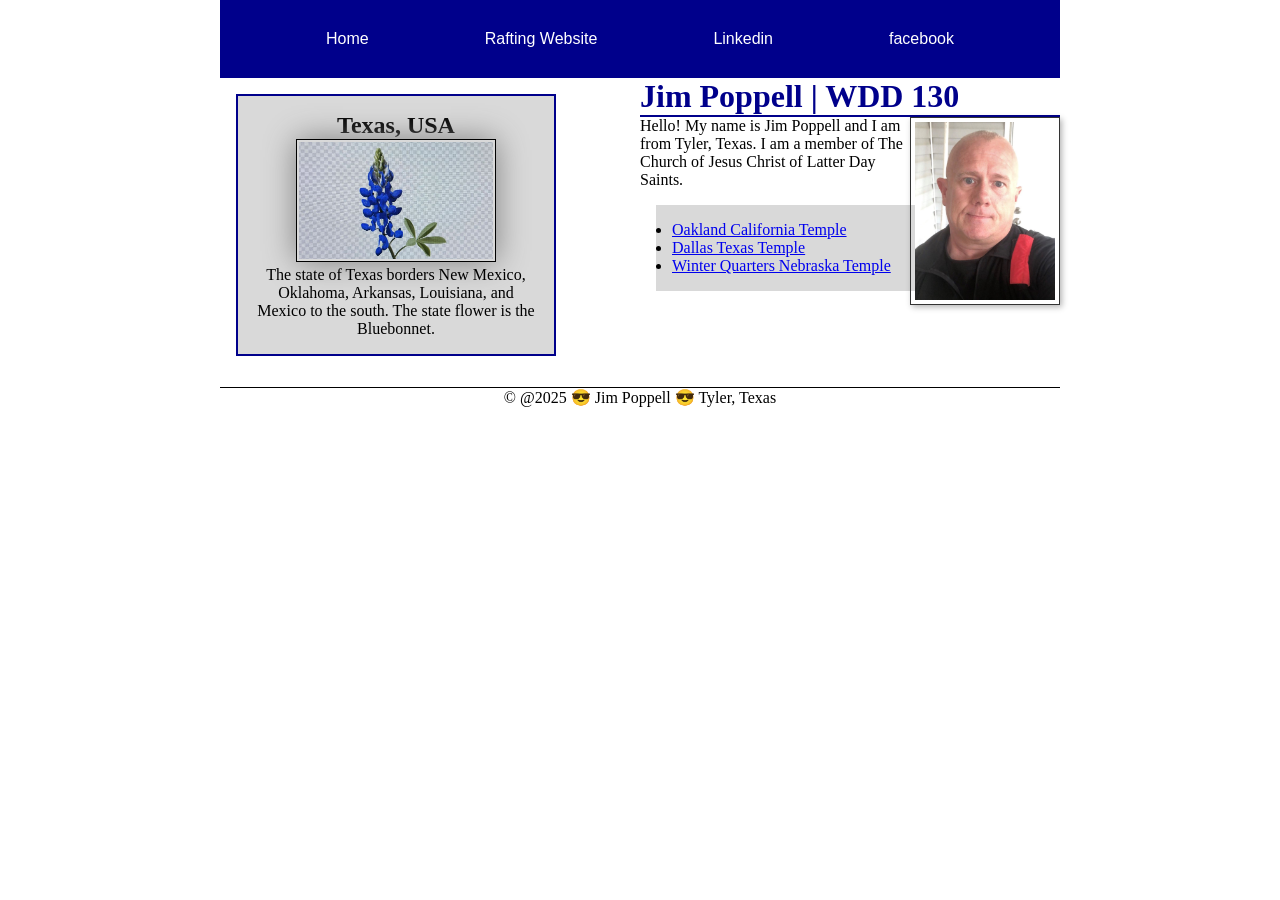
<file: index.html>
<!DOCTYPE html>
<html lang="en">

<head>
    <meta charset="UTF-8">
    <meta name="viewport" content="width=device-width, initial-scale=1.0">
    <title>Jim Poppell | WDD 130</title>
    <meta name="description" content="Jim Poppell's BYU-Idaho WDD 130 course home page for block 6">
    <meta name="author" content="Jim Poppell">
    <link rel="stylesheet" href="styles/styles.css">
</head>

<body>
    <header>
        <nav>
            <a href="#">Home</a>
            <a href="wwr/">Rafting Website</a>
            <a href="https://linkedin.com" target="_blank">Linkedin</a>
            <a href="https://facebook.com" target="_blank">facebook</a>
        </nav>
    </header>
    <div class="grid">
        <main>
            <h1>Jim Poppell | WDD 130</h1>
            <img src="images/profile.jpg" alt="Jim Poppell profile picture" width="200">
            <p>Hello! My name is Jim Poppell and I am from Tyler, Texas. I am a member of The Church of Jesus Christ of Latter Day Saints.</p>

            <ul class="box">
                <li><a href="https://www.churchofjesuschrist.org/temples/details/oakland-california-temple?lang=eng" target="_blank">Oakland California Temple</a></li>
                <li><a href="https://www.churchofjesuschrist.org/temples/details/dallas-texas-temple?lang=eng" target="_blank">Dallas Texas Temple</a></li>
                <li><a href="https://www.churchofjesuschrist.org/temples/details/winter-quarters-nebraska-temple?lang=eng" target="_blank">Winter Quarters Nebraska Temple</a></li>
            </ul>
        </main>
        <aside class="box">
            <h2>Texas, USA</h2>
            <img src="week02/images/bluebonnet.jpg" alt="Texas state flower is the bluebonnet" width="200">
            <p>The state of Texas borders New Mexico, Oklahoma, Arkansas, Louisiana, and Mexico to the south. The state flower is the Bluebonnet. </p>
        </aside>
    </div>
    <footer>
        <p>&copy; @2025 &#128526; Jim Poppell &#128526; Tyler, Texas</p>
    </footer>
</body>

</html>
</file>
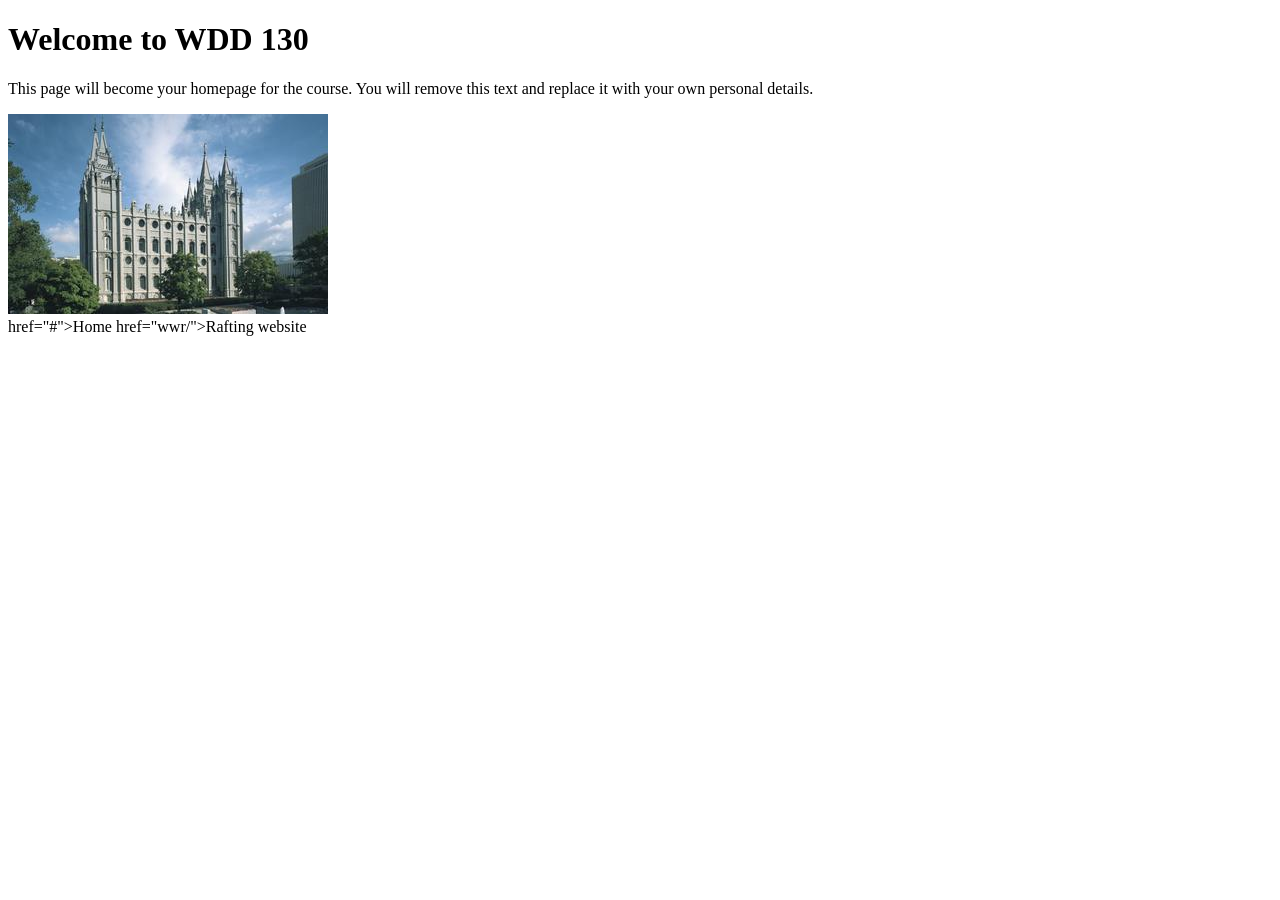
<file: index2.html>
<!DOCTYPE html>
<html lang="en">

<head>
    <meta charset="UTF-8">
    <meta name="viewport" content="width=device-width, initial-scale=1.0">
    <title>Jim Poppell | WDD 130</title>
</head>

<body>
    <h1>Welcome to WDD 130</h1>
    <p>This page will become your homepage for the course. You will remove this text and replace it with your own personal details.</p>

    <img src="images/salt-lake-temple.jpg" alt="The Salt Lake Temple.">

    <header>
        <nav>
            <a> href="#">Home</a>
            <a> href="wwr/">Rafting website</a>
        </nav>
    </header>

    <main></main>
    <footer>
    </footer>

</body>

</html>
</file>
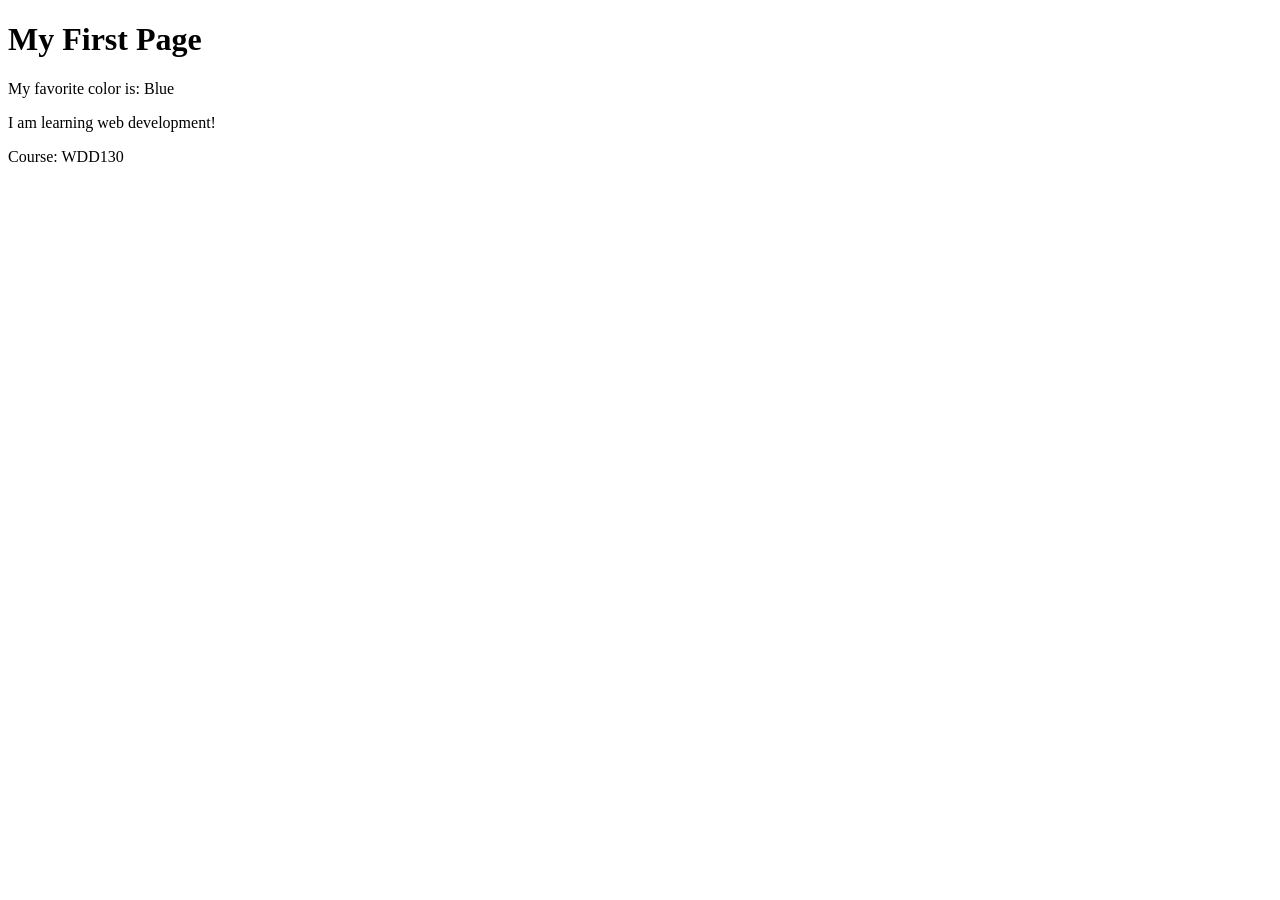
<file: week01/first-page.html>
<!DOCTYPE html>
<html lang="en">

<head>
    <meta charset="UTF-8">
    <meta name="viewport" content="width=device-width, initial-scale=1.0">
    <title>My First Page</title>
</head>

<body>
    <h1>My First Page</h1>
    <p>My favorite color is: Blue </p>
    <p>I am learning web development!</p>
    <p>Course: WDD130</p>
</body>

</html>
</file>
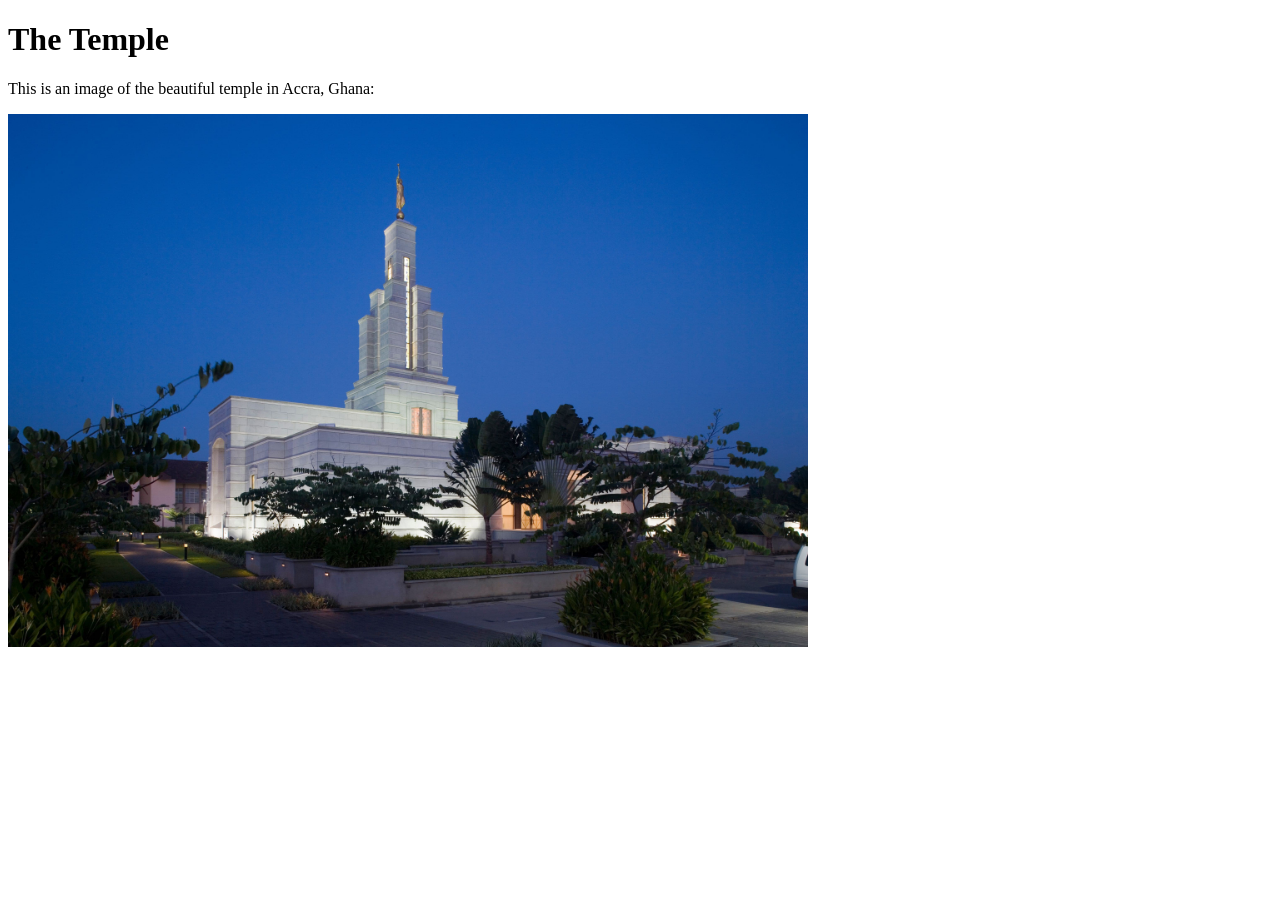
<file: week01/images.html>
<!DOCTYPE html>
<html lang="en">

<head>
    <meta charset="UTF-8">
    <meta name="viewport" content="width=device-width, initial-scale=1.0">
    <title>Temple Image</title>
</head>

<body>
    <h1>The Temple</h1>
    <p>This is an image of the beautiful temple in Accra, Ghana:</p>
    <img src="images/temple-small.jpeg" alt="The Accra Ghana Temple" width="800" height="533">

</body>

</html>
</file>
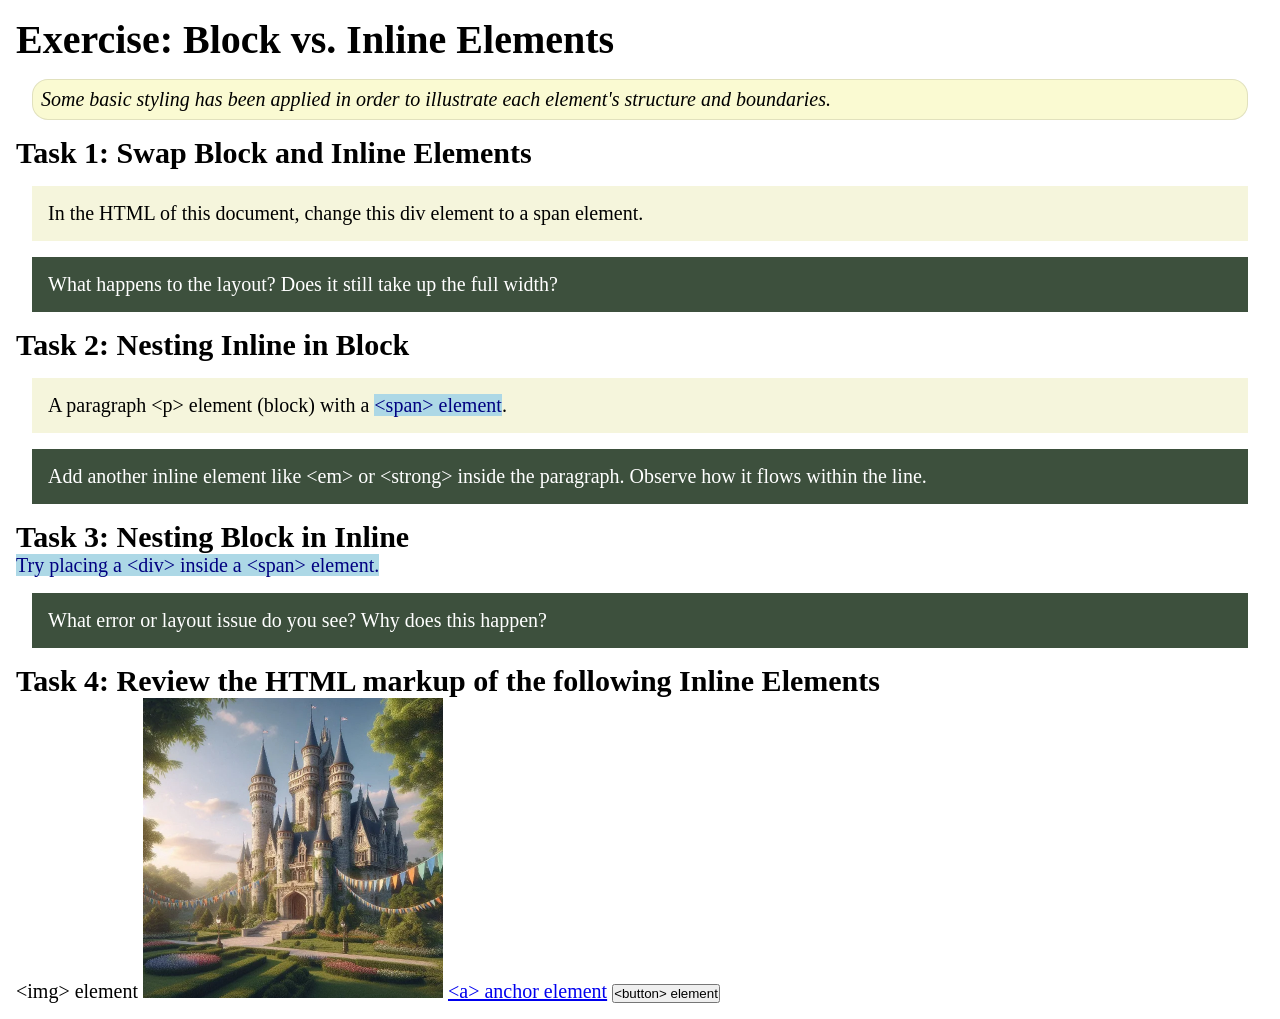
<file: week02/block-vs-inline.html>
<!DOCTYPE html>
<html lang="en">

<head>
    <meta charset="UTF-8">
    <meta name="viewport" content="width=device-width, initial-scale=1.0">
    <title>Exercise: Block vs. Inline Elements</title>
    <link rel="stylesheet" href="styles/block-vs-inline.css">
</head>

<body>
    <main>
        <h1>Exercise: Block vs. Inline Elements</h1>
        <p class="note">Some basic styling has been applied in order to illustrate each element's structure and boundaries.</p>

        <h2>Task 1: Swap Block and Inline Elements</h2>
        <div>In the HTML of this document, change this div element to a span element.</div>

        <p class="question">What happens to the layout? Does it still take up the full width?</p>

        <h2>Task 2: Nesting Inline in Block</h2>
        <p>A paragraph &lt;p&gt; element (block) with a <span>&lt;span&gt; element</span>.</p>
        <p class="question">Add another inline element like &lt;em&gt; or &lt;strong&gt; inside the paragraph. Observe how it flows within the line.</p>

        <h2>Task 3: Nesting Block in Inline</h2>
        <span>Try placing a &lt;div&gt; inside a &lt;span&gt; element.</span>
        <p class="question">What error or layout issue do you see? Why does this happen?</p>

        <h2>Task 4: Review the HTML markup of the following Inline Elements</h2>
        &lt;img&gt; element
        <img src="images/castle.webp" alt="placeholder image (images are inline)" width="300" height="300">
        <a href="https://churchofjesuschrist.org">&lt;a&gt; anchor element</a>
        <button type="button">&lt;button&gt; element</button>
    </main>
</body>

</html>
</file>
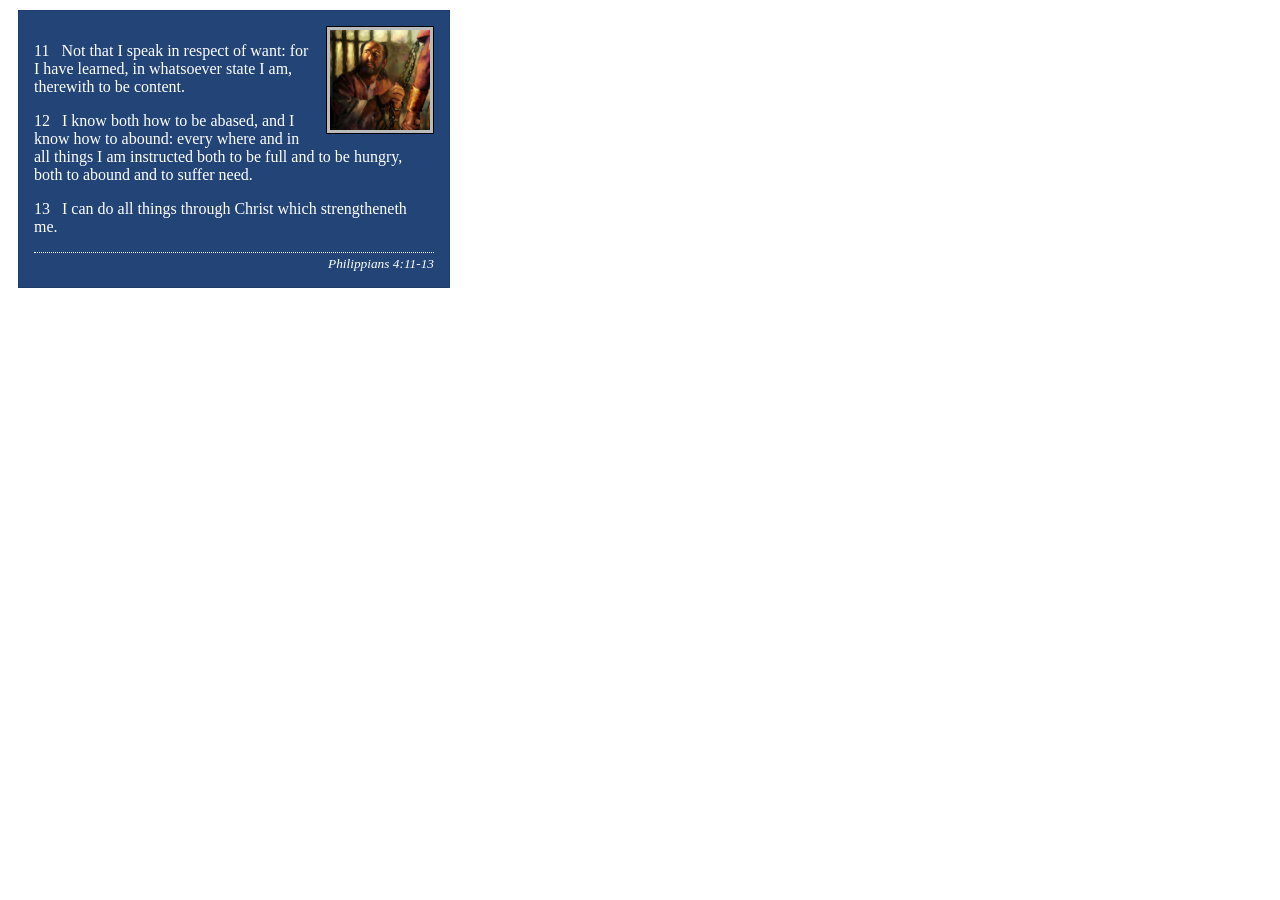
<file: week02/box-model-solution.html>
<!DOCTYPE html>
<html lang="en">

<head>
    <meta charset="UTF-8">
    <meta name="viewport" content="width=device-width, initial-scale=1.0">
    <title>Box Model Activity</title>
    <link rel="stylesheet" href="styles/box-model-solution.css">
</head>

<body>
    <main>
        <div class="callout">
            <img src="images/apostle-paul-imprisoned.webp" alt="Paul the Apostle - Imprisoned in Rome" width="200" height="200">
            <blockquote>
                <p>11 &nbsp; Not that I speak in respect of want: for I have learned, in whatsoever state I am, therewith to be content.</p>
                <p>12 &nbsp; I know both how to be abased, and I know how to abound: every where and in all things I am instructed both to be full and to be hungry, both to abound and to suffer need.</p>
                <p>13 &nbsp; I can do all things through Christ which strengtheneth me.</p>
            </blockquote>
            <cite>Philippians 4:11-13</cite>
        </div>
    </main>
</body>

</html>
</file>
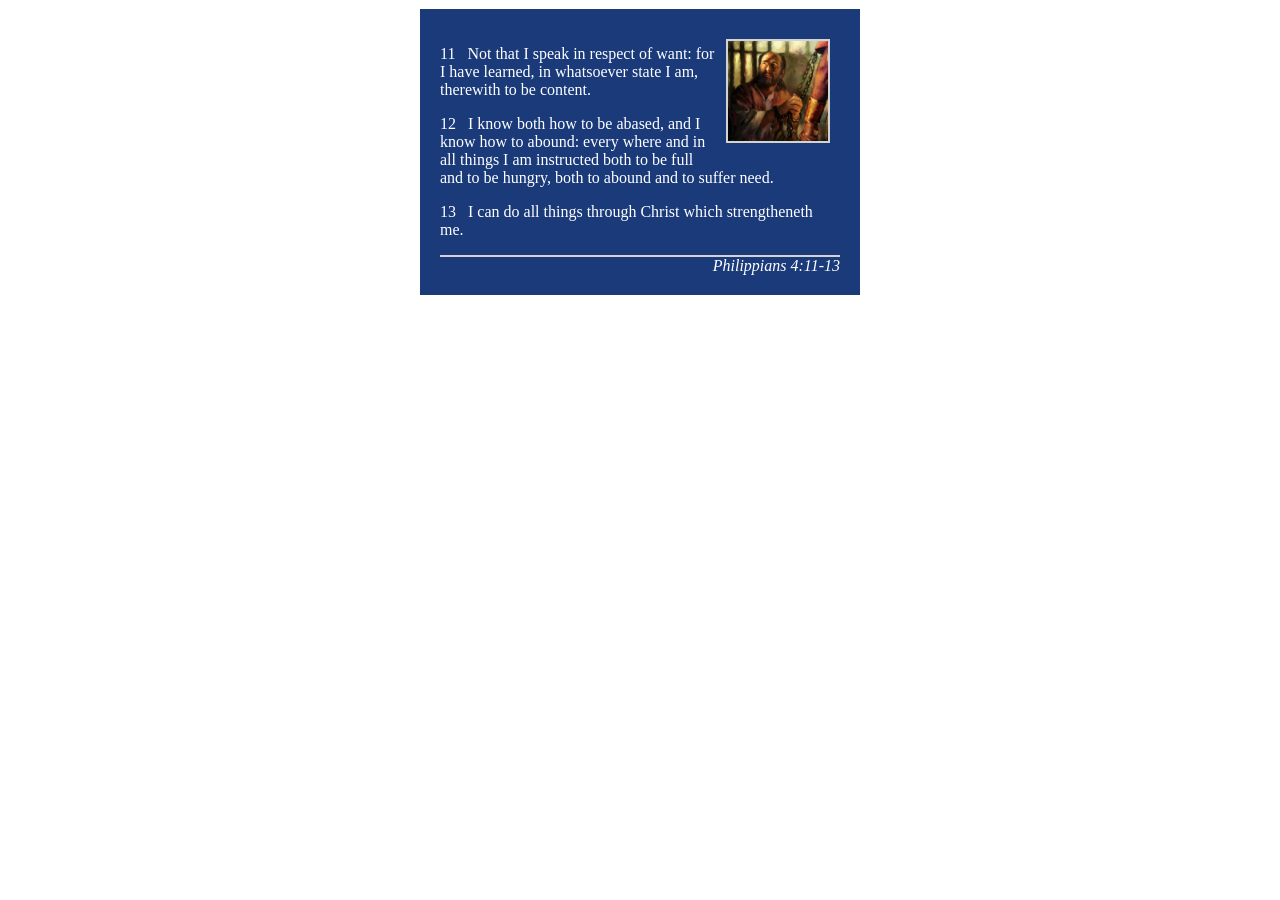
<file: week02/box-model.html>
<!DOCTYPE html>
<html lang="en">

<head>
    <meta charset="UTF-8">
    <meta name="viewport" content="width=device-width, initial-scale=1.0">
    <title>Box Model Activity</title>
    <link rel="stylesheet" href="styles/box-model.css">

</head>

<body>
    <main>
        <div class="callout">
            <img src="images/apostle-paul-imprisoned.webp" alt="Paul the Apostle - Imprisoned in Rome" width="200" height="200">
            <blockquote>
                <p>11 &nbsp; Not that I speak in respect of want: for I have learned, in whatsoever state I am, therewith to be content.</p>
                <p>12 &nbsp; I know both how to be abased, and I know how to abound: every where and in all things I am instructed both to be full and to be hungry, both to abound and to suffer need.</p>
                <p>13 &nbsp; I can do all things through Christ which strengtheneth me.</p>
            </blockquote>
            <cite>Philippians 4:11-13</cite>
        </div>
    </main>
</body>

</html>
</file>
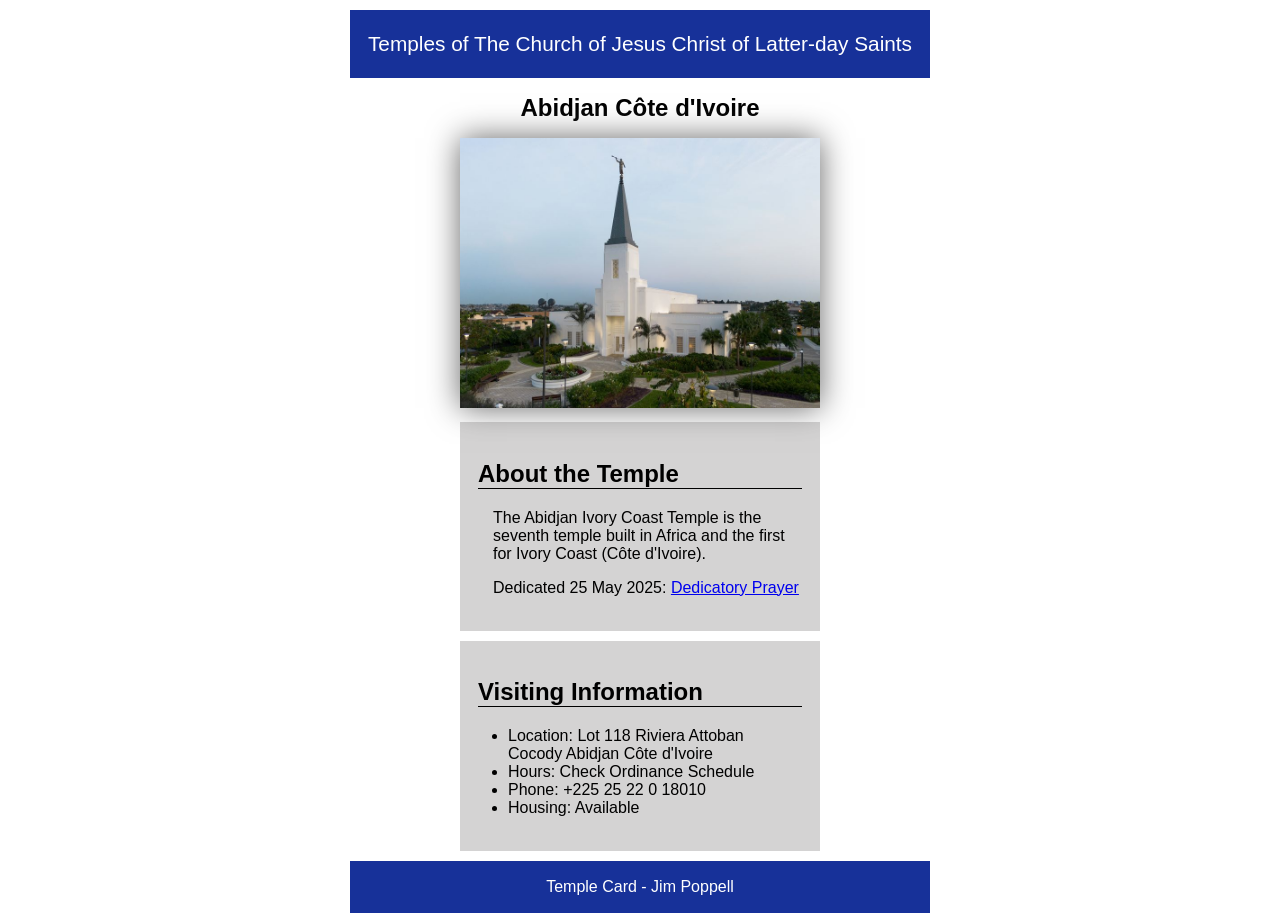
<file: week02/temple.html>
<!DOCTYPE html>
<html lang="en">

<head>
    <meta charset="UTF-8">
    <meta name="viewport" content="width=device-width, initial-scale=1.0">
    <title>Temple Card - Abidjan Côte d'Ivoire</title>
    <link rel="stylesheet" href="styles/temple.css">

</head>

<body>
    <header>
        <p>Temples of The Church of Jesus Christ of Latter-day Saints</p>
    </header>
    <main>
        <h1>Abidjan Côte d'Ivoire</h1>
        <picture>
            <img src="images/abidjan-ivory-coast.jpeg" alt="Abidjan Côte d'Ivoire Temple">
        </picture>
        <section>
            <h2>About the Temple</h2>
            <p>The Abidjan Ivory Coast Temple is the seventh temple built in Africa and the first for Ivory Coast (Côte d'Ivoire).</p>
            <p>Dedicated 25 May 2025: <a href="https://www.churchofjesuschrist.org/temples/dedicatory-prayer/abidjan-ivory-coast-temple/2025-05-25?lang=eng" target="_blank" rel="noopener noreferrer">Dedicatory Prayer</a></p>
        </section>
        <section>
            <h2>Visiting Information</h2>
            <ul>
                <li>Location: Lot 118 Riviera Attoban Cocody Abidjan Côte d'Ivoire</li>
                <li>Hours: Check Ordinance Schedule</li>
                <li>Phone: +225 25 22 0 18010</li>
                <li>Housing: Available</li>
            </ul>
        </section>
    </main>
    <footer>
        <p>Temple Card - Jim Poppell</p>
    </footer>
</body>

</html>
</file>
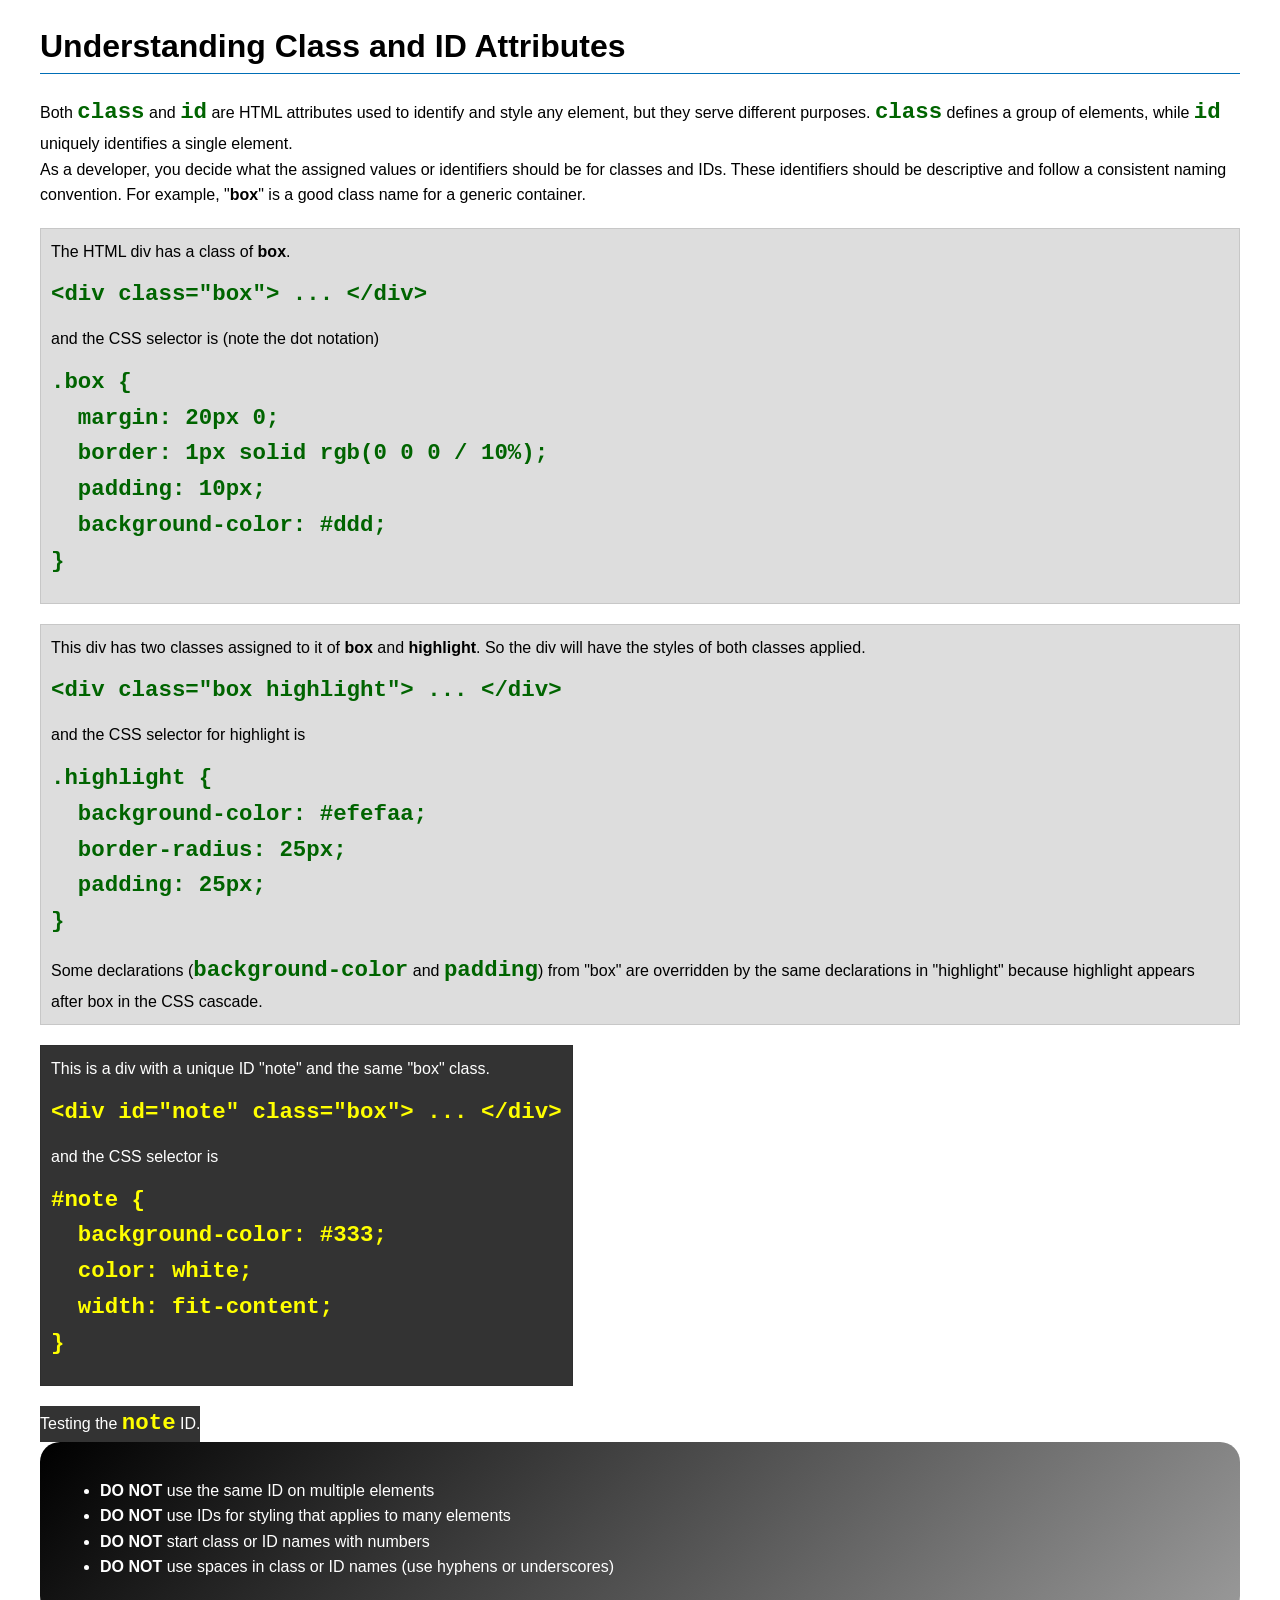
<file: week03/class-and-id.html>
<!DOCTYPE html>
<html lang="en">

<head>
    <meta charset="UTF-8">
    <meta name="viewport" content="width=device-width, initial-scale=1.0">
    <title>Class vs ID Attributes</title>
    <link rel="stylesheet" href="styles/class-and-id.css">
</head>

<body>
    <h1>Understanding Class and ID Attributes</h1>
    <p>Both <code>class</code> and <code>id</code> are HTML attributes used to identify and style any element, but they serve different purposes. <code>class</code> defines a group of elements, while <code>id</code> uniquely identifies a single element.</p>
    <p>As a developer, you decide what the assigned values or identifiers should be for classes and IDs. These identifiers should be descriptive and follow a consistent naming convention. For example, "<strong>box</strong>" is a good class name for a generic container.</p>
    <div class="box">
        <p>The HTML div has a class of <strong>box</strong>.</p>
        <pre><code class="html">&lt;div class="box"&gt; ... &lt;/div&gt;</code></pre>
        and the CSS selector is (note the dot notation)
        <pre><code class="css">.box {
  margin: 20px 0;
  border: 1px solid rgb(0 0 0 / 10%);
  padding: 10px;
  background-color: #ddd; 
}</code></pre>
    </div>

    <div class="box">
        <p>This div has two classes assigned to it of <strong>box</strong> and <strong>highlight</strong>. So the div will have the styles of both classes applied.</p>
        <pre><code class="html">&lt;div class="box highlight"&gt; ... &lt;/div&gt;</code></pre>
        and the CSS selector for highlight is
        <pre><code class="css">.highlight {
  background-color: #efefaa;
  border-radius: 25px;
  padding: 25px;
}</code></pre>
        <p>Some declarations (<code>background-color</code> and <code>padding</code>) from "box" are overridden by the same declarations in "highlight" because highlight appears after box in the CSS cascade.</p>
    </div>

    <div id="note" class="box">
        <p>This is a div with a unique ID "note" and the same "box" class.</p>
        <pre><code class="html">&lt;div id="note" class="box"&gt; ... &lt;/div&gt;</code></pre>
        and the CSS selector is
        <pre><code class="css">#note {
  background-color: #333;
  color: white;
  width: fit-content;
}</code></pre>
    </div>

    <div id="note">
        <p>Testing the <code>note</code> ID.</p>
    </div>

    <section id="best-practice">
        <ul>
            <li><strong>DO NOT</strong> use the same ID on multiple elements</li>
            <li><strong>DO NOT</strong> use IDs for styling that applies to many elements</li>
            <li><strong>DO NOT</strong> start class or ID names with numbers</li>
            <li><strong>DO NOT</strong> use spaces in class or ID names (use hyphens or underscores)</li>
        </ul>
    </section>

</body>

</html>
</file>
<file: styles/styles.css>
* {
    margin: 0;
    padding: 0;
    box-sizing: border-box;
}

:root {
    --brand-color: darkblue;
    --text-color: #333;
    --border-color: black;
    --image-width: 150px;
    --spacing: 1rem;
    --border-style: 1px solid;
}

header,
.grid,
footer {
    max-width: 840px;
    margin: 0 auto;
}

nav {
    background-color: var(--brand-color);
    padding: 10px;
    display: flex;
    justify-content: space-evenly;
    align-items: center;
}

nav a {
    color: white;
    display: block;
    padding: 20px;
    text-decoration: none;
    font-family: 'lato', sans-serif;
}

h1 {
    color: var(--brand-color);
    border-bottom: 2px solid darkblue;
}

img {
    width: var(--image-width);
    height: auto;
    border: var(--border-style) var(--border-color);
    padding: 2px;
    box-shadow: 0 0 30px gray;
}

p {
    padding: 0px;
}

main {
    max-width: 840px;
    grid-column: 2/3;
}

main img {
    width: var(--image-width);
    height: auto;
    border: var(--border-style) var(--text-color);
    padding: 4px;
    box-shadow: 2px 2px 6px rgba(0, 0, 0, 0.3);
    float: right;
}

aside {
    width: 20rem;
    border: 2px solid darkblue;
    text-align: center;
    position: relative;
    grid-column: 1/2;
    grid-row: 1/2;
}

aside img {
    width: 200px;
    height: auto;
}

footer {
    margin-top: 15px;
    border-top: var(--border-style) var(--border-color);
    text-align: center;
}

/* Class Selectors */

.box {
    margin: 1rem;
    padding: 1rem;
    background-color: #d9d9d9;
    color: black
}

.grid {
    display: grid;
    grid-template-columns: 1fr 1fr;
}
</file>
<file: week02/styles/block-vs-inline.css>
* {
    margin: 0;
    padding: 0;
}

body {
    font-size: 20px;
    margin: 1rem;
}

p,
div {
    background-color: beige;
    margin: 1rem;
    padding: 1rem;
}

span {
    color: navy;
    background-color: lightblue;
}

code {
    margin: 0;
    padding: 0;
    color: green;
    font-size: 1.2rem;
}

.note {
    font-style: italic;
    background-color: lightgoldenrodyellow;
    border-radius: 1rem;
    border: 1px solid rgb(0 0 0 / 10%);
    margin: 1rem;
    padding: .5rem;
}

.question {
    background-color: #3d503d;
    color: #fff;
}
</file>
<file: week02/styles/box-model-solution.css>
.callout {
    max-width: 400px;
    margin: 10px;
    border: 1px solid rgb(0 0 0 / 10%);
    padding: 15px;
    background-color: #247;
    color: #fff;
}

.callout img {
    float: right;
    margin: 0 0 10px 15px;
    border: 1px solid #000;
    padding: 3px;
    background-color: #bbb;
    width: 100px;
    height: auto;
}

blockquote {
    margin: 0;
}

cite {
    display: block;
    border-top: 1px dotted #fff;
    padding-top: 3px;
    text-align: right;
    font-size: smaller;
}
</file>
<file: week02/styles/box-model.css>
.callout {
    background-color: #1a3a7a;
    max-width: 400px;
    color: white;
    padding: 20px;
    margin: 0 auto;
    border: 1px solid;
}

.callout img {
    width: 100px;
    float: right;
    height: auto;
    margin: 10px;
    border: 2px solid lightgray;
}

blockquote {
    margin: 0;
}

cite {
    display: block;
    text-align: right;
    border-top: 2px solid lightgray;

}
</file>
<file: week02/styles/temple.css>
body {
    width: 600px;
    margin: auto;
    font-family: lato, sans-serif;
}

main {
    width: 60%;
    margin: auto;
}

header,
footer {
    background-color: #173199;
    text-align: center;
    color: #fff;
    padding: 1px;
    font-size: 1.3rem;
    margin: 10px
}

footer {
    font-size: 1rem;
}

h1 {
    text-align: center;
    font-size: 1.5rem;
}

img {
    width: 100%;
    margin: auto;
    box-shadow: 0 0 30px #666
}

section {
    width: 90%;
    background-color: #d4d3d3;
    padding: 5%;
    margin: 10px auto;
}

h2 {
    border-bottom: 1px solid black;
}

section p {
    margin-left: 15px;
}

section ul {
    margin-left: -10px;
}
</file>
<file: week03/styles/class-and-id.css>
body {
    font-family: Arial, sans-serif;
    line-height: 1.6;
    margin: 0;
    padding: 0 40px;
}

h1 {
    border-bottom: 1px solid rgb(0 110 182);
    padding-bottom: 0;
}

p {
    margin: 0;
}

code {
    color: darkgreen;
    font-weight: 700;
    font-size: 1.4rem;
}

/* Class examples - can be reused */
.box {
    margin: 20px 0;
    border: 1px solid rgb(0 0 0 / 10%);
    padding: 10px;
    background-color: #ddd;
    /* this is shorthand for #dddddd */
}

.highlight {
    background-color: #efefaa;
    border-radius: 25px;
    padding: 25px;
}

/* ID examples - should be unique */

#note {
    background-color: #333;
    color: white;
    width: fit-content;
}

#note code {
    color: yellow;
}

#best-practice {
    background: linear-gradient(135deg, #000 0%, #999 100%);
    color: white;
    border-radius: 20px;
    padding: 20px;
}
</file>
